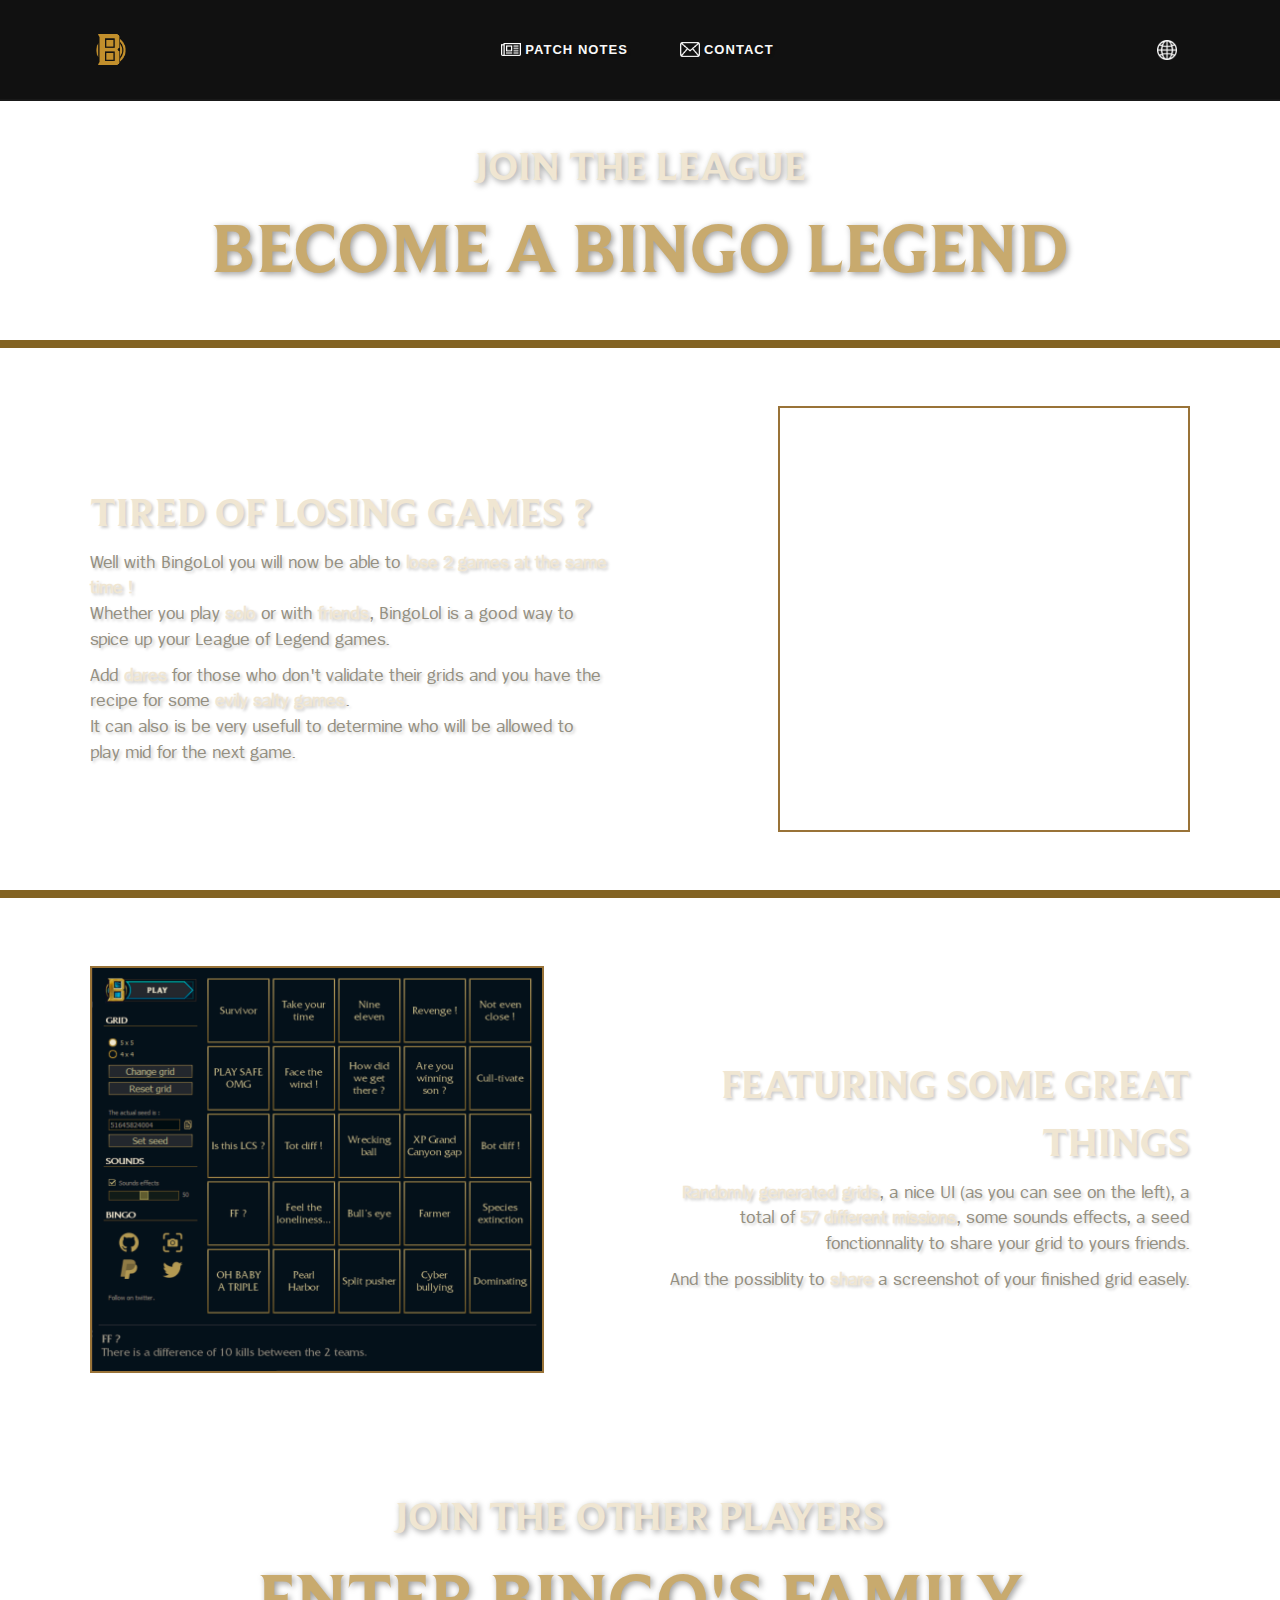
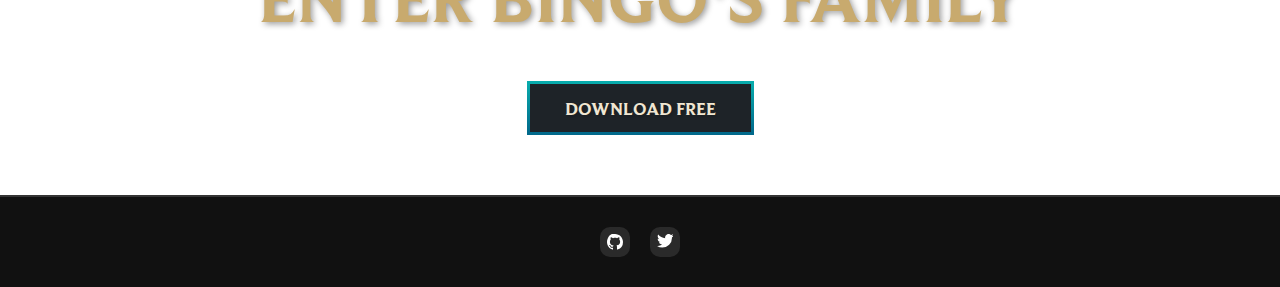
<file: index.html>
﻿<!DOCTYPE HTML>
<html>
	<head>
		<meta charset="UTF-8"/>
	    <link rel="shortcut icon" type="image/icon" href="ressource/image/favicon/iconeBingoLol.ico"/>
        <link type="text/css" rel="stylesheet" href="ressource/style/css/main.css"/>
        <script type="text/javascript" src="./ressource/script/js/clickable.js"></script>
		<title>Bingo League of Legends</title>
	</head>
	<body>

		<header>

            <nav>
                
                <ul>
                    <div class="BlogoH">
                        <a href="./index.html" ><img alt="icon bingo lol vectoriser" src="ressource/image/favicon/iconeBingoLolVector.png"></a>
                    </div>

                    <li>
                        <a href="#"><img alt="icon journal" src="ressource/image/favicon/journalLogo.png">Patch Notes</a>
                        
                    </li>
                    <li>
                        <a href="./ressource/html/contact_EN.html"><img alt="icon enveloppe" src="ressource/image/favicon/enveloppeicon.png">Contact</a>
                        
                    </li>

                    <div class="underGlobe">

                        <button onclick="myFunction()" class="dropbtn"></button>

                        <div id="myDropdown" class="dropdown-content">
                            <img id="img-arrow" alt="arrow icon" src="ressource/image/logo/flechehautblanc.png">
                            <a href="./ressource/html/index_FR.html">français</a>
                            <a id="red" href="./index.html">english ✔</a>
                        </div>

                        <img  alt="glob icon" src="ressource/image/favicon/globeicon.png">    

                    </div>
                </ul>

            </nav>


        </header>

        <main>
            <div class="tagline">
                <div class="tagline-content">
                    <h3>Join the League</h3>
                    <h2>Become a bingo legend</h2>
                </div>
            </div>
            
            <div class="div-img-text">

                <div class="text-near-img">
                    <h3>Tired of losing games ?</h3>
                    <p class="middleText">
                        Well with BingoLol you will now be able to <strong>lose 2 games at the same time !</strong> <br>
                        Whether you play <strong>solo</strong> or with <strong>friends</strong>, BingoLol is a good way to spice up your League of Legend games.
                    </p>
                    <p class="middleText">
                        Add <strong>dares</strong> for those who don't validate their grids and you have the recipe for some <strong>evily salty games</strong>. <br>
                        It can also is be very usefull to determine who will be allowed to play mid for the next game.
                    </p>
                </div>
                
    
                <div  id="img-border" class="grid-swap"></div>
       
                
                </div>
            </div>

            <div class="div-img-text">

                <img id="img-border" class="img-near-text" src="./ressource/image/screen/fullscreen.png" width="454" height="407">

                <div class="text-near-img2">
                    <h3>Featuring some great things</h3>
                    <p class="middleText2">
                        <strong>Randomly generated grids</strong>, a nice UI (as you can see on the left), a total of <strong>57 different missions</strong>,
                        some sounds effects, a seed fonctionnality to share your grid to yours friends.
                    </p>
                    <p class="middleText2">And the possiblity to <strong>share</strong> a screenshot of your finished grid easely.</p>
                </div>
            </div>
            
            

            <div class="tagline">
                <div class="tagline-content">
                    <h3>join the <span id="compteur"></span> other players</h3>
                    <h2>Enter bingo's family</h2>
                    <a href="https://github.com/TrOllOchamO/BingoLol/releases/download/latest/BingoLol.zip" download="BingoLol-EN.zip" class="btn btn-primary">Download free</a>

                </div>
            </div>

            
            <script type="text/javascript" src="./ressource/script/js/compteur.js"></script>

        </main>

        <footer>
            <nav>
                <ul>
                    <li>
                        <a id="github" href="https://github.com/TrOllOchamO/BingoLol" target="_blank">
                            <svg height="16" viewBox="0 0 16 16" width="16">
                                <path d="M5 0C3.58 0 0 3.58 0 8c0 3.54 2.29 6.53 5.47 7.59.4.07.55-.17.55-.38 0-.19-.01-.82-.01-1.49-2.01.37-2.53-.49-2.69-.94-.09-.23-.48-.94-.82-1.13-.28-.15-.68-.52-.01-.53.63-.01 1.08.58 1.23.82.72 1.21 1.87.87 2.33.66.07-.52.28-.87.51-1.07-1.78-.2-3.64-.89-3.64-3.95 0-.87.31-1.59.82-2.15-.08-.2-.36-1.02.08-2.12 0 0 .67-.21 2.2.82.64-.18 1.32-.27 2-.27.68 0 1.36.09 2 .27 1.53-1.04 2.2-.82 2.2-.82.44 1.1.16 1.92.08 2.12.51.56.82 1.27.82 2.15 0 3.07-1.87 3.75-3.65 3.95.29.25.54.73.54 1.48 0 1.07-.01 1.93-.01 2.2 0 .21.15.46.55.38A8.013 8.013 0 0016 8c0-4.42-3.58-8-8-8z"></path>
                            </svg>
                        </a>
                    </li>
                    <li>
                        <a id="twitter" href="https://twitter.com/BingoLolOff?t=13NYAyNQcbNKwDJpfPyWow&s=09" target="_blank">
                            <svg height="16" viewBox="0 0 16 16" width="16">
                                <path d="M5.24 13.54a9.66 9.66 0 009.73-9.73v-.44a6.85 6.85 0 001.71-1.77 6.79 6.79 0 01-2 .54A3.45 3.45 0 0016.19.25a7.33 7.33 0 01-2.17.83 3.42 3.42 0 00-5.83 3.11 9.63 9.63 0 01-7-3.57 3.39 3.39 0 00-.37 2.49 3.43 3.43 0 001.43 2.08A3.5 3.5 0 01.7 4.76a3.4 3.4 0 002.74 3.35 3.34 3.34 0 01-1.54.06 3.41 3.41 0 001.21 1.7 3.48 3.48 0 002 .68 6.82 6.82 0 01-4.25 1.46 5.51 5.51 0 01-.81-.05 9.63 9.63 0 005.24 1.54"></path>
                            </svg>
                        </a>
                    </li>
                </ul>
            </nav>
        </footer>

	</body>
</html>
</file>
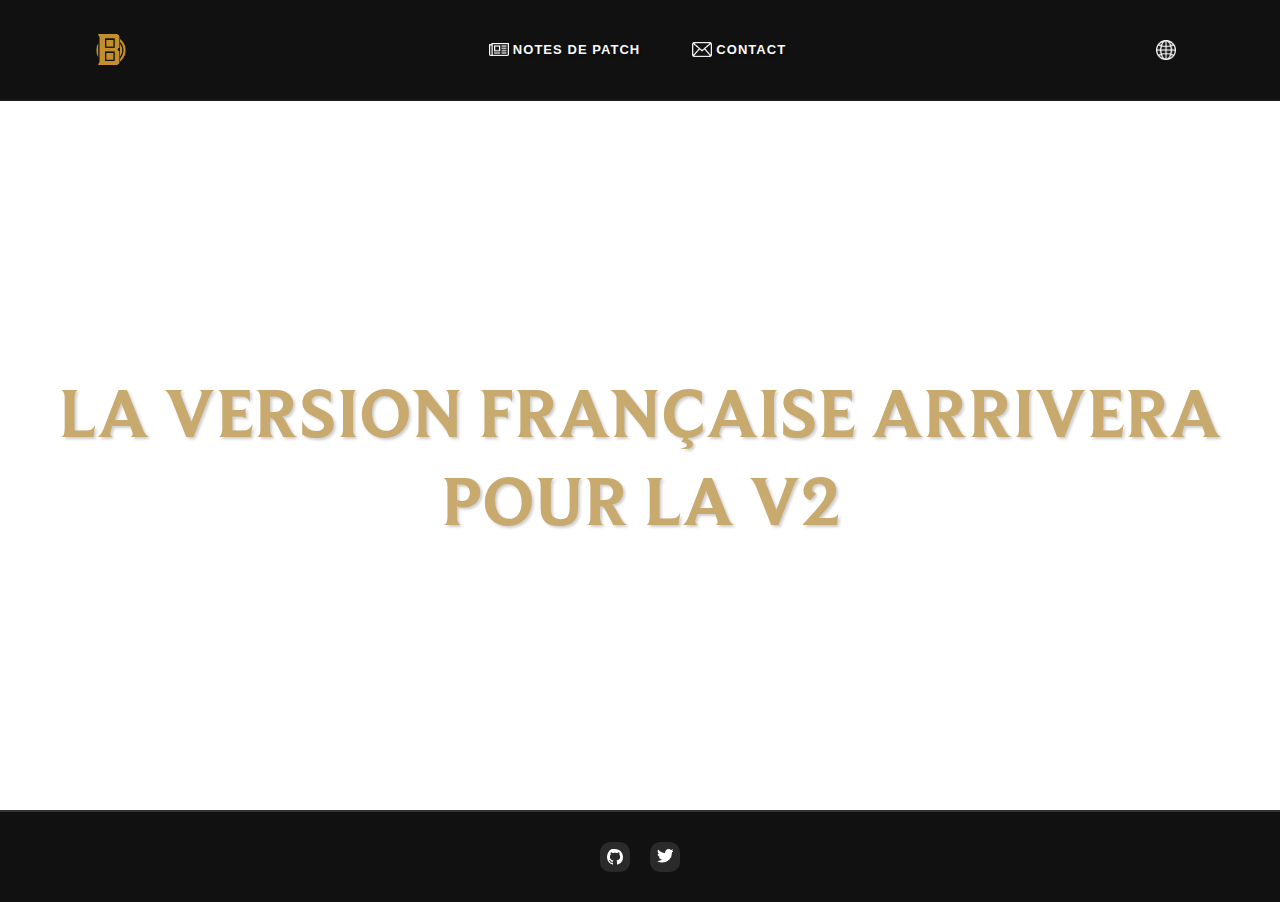
<file: ressource/html/index_FR.html>
﻿<!DOCTYPE HTML>
<html>
	<head>
		<meta charset="UTF-8"/>
	    <link rel="shortcut icon" type="image/icon" href="../image/favicon/iconeBingoLol.ico"/>
        <link type="text/css" rel="stylesheet" href="../style/css/main.css"/>
        <script type="text/javascript" src="../script/js/clickable.js"></script>
		<title>Bingo League of Legends</title>
	</head>
	<body>

		<header class="main-head">

            <nav>
                
                <ul>
                    <div class="BlogoH">
                        <a href="./index_FR.html" ><img alt="icon bingo lol vectoriser" src="../image/favicon/iconeBingoLolVector.png"></a>
                    </div>

                    <li>
                        <a href="#"><img alt="icon journal" src="../image/favicon/journalLogo.png">Notes de patch</a>
                        
                    </li>
                    <li>
                        <a href="./contact_FR.html"><img alt="icon enveloppe" src="../image/favicon/enveloppeicon.png">Contact</a>
                        
                    </li>

                    <div class="underGlobe">

                        <button onclick="myFunction()" class="dropbtn"></button>

                        <div id="myDropdown" class="dropdown-content">
                            <img id="img-arrow" alt="arrow icon" src="../image/logo/flechehautblanc.png">
                            <a id="red" href="./index_FR.html">français ✔</a>
                            <a href="../../index.html">english</a>
                        </div>

                        <img  alt="glob icon" src="../image/favicon/globeicon.png">    

                    </div>
                </ul>

            </nav>


        </header>

        <main>

                <div class="div-contact">
                    <h2>La version Française arrivera pour la V2</h2>
                </div>

        </main>

        <footer>
            <nav>
                <ul>
                    <li>
                        <a id="github" href="https://github.com/TrOllOchamO/BingoLol" target="_blank">
                            <svg height="16" viewBox="0 0 16 16" width="16">
                                <path d="M5 0C3.58 0 0 3.58 0 8c0 3.54 2.29 6.53 5.47 7.59.4.07.55-.17.55-.38 0-.19-.01-.82-.01-1.49-2.01.37-2.53-.49-2.69-.94-.09-.23-.48-.94-.82-1.13-.28-.15-.68-.52-.01-.53.63-.01 1.08.58 1.23.82.72 1.21 1.87.87 2.33.66.07-.52.28-.87.51-1.07-1.78-.2-3.64-.89-3.64-3.95 0-.87.31-1.59.82-2.15-.08-.2-.36-1.02.08-2.12 0 0 .67-.21 2.2.82.64-.18 1.32-.27 2-.27.68 0 1.36.09 2 .27 1.53-1.04 2.2-.82 2.2-.82.44 1.1.16 1.92.08 2.12.51.56.82 1.27.82 2.15 0 3.07-1.87 3.75-3.65 3.95.29.25.54.73.54 1.48 0 1.07-.01 1.93-.01 2.2 0 .21.15.46.55.38A8.013 8.013 0 0016 8c0-4.42-3.58-8-8-8z"></path>
                            </svg>
                        </a>
                    </li>
                    <li>
                        <a id="twitter" href="https://twitter.com/BingoLolOff?t=13NYAyNQcbNKwDJpfPyWow&s=09" target="_blank">
                            <svg height="16" viewBox="0 0 16 16" width="16">
                                <path d="M5.24 13.54a9.66 9.66 0 009.73-9.73v-.44a6.85 6.85 0 001.71-1.77 6.79 6.79 0 01-2 .54A3.45 3.45 0 0016.19.25a7.33 7.33 0 01-2.17.83 3.42 3.42 0 00-5.83 3.11 9.63 9.63 0 01-7-3.57 3.39 3.39 0 00-.37 2.49 3.43 3.43 0 001.43 2.08A3.5 3.5 0 01.7 4.76a3.4 3.4 0 002.74 3.35 3.34 3.34 0 01-1.54.06 3.41 3.41 0 001.21 1.7 3.48 3.48 0 002 .68 6.82 6.82 0 01-4.25 1.46 5.51 5.51 0 01-.81-.05 9.63 9.63 0 005.24 1.54"></path>
                            </svg>
                        </a>
                    </li>
                </ul>
            </nav>
        </footer>

	</body>
</html>
</file>
<file: ressource/style/css/main.css>
/* GLOBAL CSS */

*{
    margin: 0;
    padding: 0;
    box-sizing: border-box;
}

body, html{height:100%;}

@font-face {
    font-family: "Beaufort for LOL";
    src: url("../../font/beaufort/Beaufort\ for\ LOL\ Bold.ttf");
}

@font-face {
    font-family: "Spiegel";
    src: url("../../font/spiegel/spiegel.ttf");
}

@keyframes fondu{
    0%{background-image: url("../../image/screen/grid5x5.png");}
    10%{background-image: url("../../image/screen/grid5x5line.png");}
    20%{background-image: url("../../image/screen/grid5x5line.png");}
    30%{background-image: url("../../image/screen/grid5x5line.png");}
    40%{background-image: url("../../image/screen/grid5x5line.png");}
    50%{background-image: url("../../image/screen/grid5x5line.png");}
    60%{background-image: url("../../image/screen/grid5x5.png");}
    70%{background-image: url("../../image/screen/grid5x5.png");}
    80%{background-image: url("../../image/screen/grid5x5.png");}
    90%{background-image: url("../../image/screen/grid5x5.png");}
    100%{background-image: url("../../image/screen/grid5x5.png");}

}


@keyframes color {
    0%   { background: #010e1a; }
    20%  { background: #05101A; }
    40%  { background: #0A1A28; }
    60%  { background: #0A1A28; }
    80%  { background: #05101A; }
    100% { background: #010e1a; }
}

#img-border{
    border: solid 2px #997338;
}


body{
    animation: color 15s infinite linear;
    color: #948f81;
    font-size: 18px;
    text-shadow: 2px 2px 3px rgba(0,0,0,.2);
}
  
/*    HEADER     */

header {
    border-bottom:2px solid rgba(51,51,51,.25);
    background: #111111;
    color: #f9f9f9;
    position: fixed;
    width: 100%;
    top: 0px;
    z-index: 3;

    min-height: 10vh;
}


header a{
    font-family: "FF Mark W05",Arial,sans-serif;
    font-size: 13px;
    font-weight: 600;
    letter-spacing: .08em;
    text-transform: uppercase;
    color: #f9f9f9;
    text-decoration: none;
    
    display: flex;
    align-items: center;
    
}

header nav{
    margin: auto;
    padding: 2rem;
    width: 90%;  
}

header nav ul{
    display: flex;
    column-gap: 20px;
    align-items: center;
    list-style: none;
}

header li:hover{
    border-bottom: 3px solid #00a0ba;
    display: flex;
    cursor: pointer;
    background: #2A2A2A;
    border-radius: 4px;
}



header nav ul li{
    padding-left: 16px;
    padding-right: 16px;
    padding-top: 7.5px;
    padding-bottom: 7.5px; 
    
}

header nav ul li a img{

    width: 20px;
    margin-right: 4px;
}

/* logo vectoriser en haut a gauche | vectorised logo top left */ 

.BlogoH {
    margin-right: auto;

}

.BlogoH a:hover{
    box-shadow: none;
}

.BlogoH img{
    width: 30px;
}

/* globe clicable en haut a droite pour changer la langue et le menu deroulant | clickable globe top right for change the language with a pixels scrolling menu*/

.underGlobe {
    margin-left: auto;
    align-items: center;
    justify-content: center;
    height: 35px;
    width: 35px;
    position: relative;
    display: flex;

}

.underGlobe img {
    width: 20px;
    }

.underGlobe:hover{
    display: flex;
    cursor: pointer;
    background: #2A2A2A;
    border-radius: 4px;
}

/* menu deroulant | scrolling menu */

.dropdown-child {
    display: none;
    background-color: #ffffff;
    min-width: 100px;

}


.dropdown-child a {
    color: black;
    padding: 20px;
    text-decoration: none;
    display: block;
    box-shadow: none;
}

.underGlobe:focus .dropdown-child {
    display: block;
}

.dropbtn {
    position: absolute;
    padding: 17.5px;
    border: none;
    cursor: pointer;
    background-color: #ffffff;
    opacity: 0.0;    
}

.dropdown-content a{ 
    box-shadow: none;
}


.dropdown-content {
    display: none;
    position: absolute;
    background-color: #f9f9f9;
    min-width: 160px;
    top: 45px;
    border-radius: 4px;
}

.dropdown-content a {
    color: #747474;
    padding: 12px 16px;
    text-decoration: none;
    display: block;
}
.dropdown-content a:hover, #red:hover{
    color: black;
}

.show {
    display:block;
}

#img-arrow{
    position: absolute;
    left: 70px;
    top: -13px;
}

#red{
    color: #c4202b;
}

/* main */

main{
    margin: auto;   
    padding-top: 10vh;
    text-align: center;
}

/* div centrale avec une image et du text | the central div with picture and text  */

.titre-mid{
    margin: 30px 0;
}

.div-img-text{
    height: 550px;
    display: flex;
    flex-direction: row;
    align-items: center;
    justify-content: space-between;
    border-top: 8px solid transparent;
    border-image: linear-gradient(to right,#836323 0,#836323 51%,#836323 100%);
    border-image-slice: 100%;
    border-image-slice: 1;
    line-height: 1.42857143;

}

.text-near-img{
    position: relative;
    margin-left: 7%;
    min-height: 1px;
    padding-right: 15px;
    width: 41.66666667%;
}

.text-near-img  h3{
    text-align: start;
}

.grid-swap{
    margin-right: 7%;
    width: 412px;
    height: 426px;
    animation: fondu 10s ease-in infinite both;
}


.img-near-text{
    margin-left: 7%;
}


.text-near-img2{
    text-align: end;
    position: relative;
    min-height: 1px;
    width: 41.66666667%;
    margin-right: 7%;
}


.middleText2{
    text-align: end;
}


.middleText{
    text-align: start;
}

.img-text{
    float: right;
    margin: 0px 10px 0px 15px;
}

/* couleur des svg | color of svg */

svg{
    fill: white;
}

/* le bas de page | the foot page */ 

footer{
    background-color: #111111;
    border-top: 2px solid #343434;
    min-height: 10vh;
    
}

footer nav{
    
    height: 10vh;
    display: flex;
    align-items: center;
    
    
}

footer nav ul{
    display: flex;
    column-gap: 20px;
    flex: 1 ;
    align-items: center;
    list-style: none;
    justify-content: center;
}

footer nav ul li{
    background-color: #2A2A2A ;
    height: 30px;
    width: 30px;
    padding: 7px 7px 7px 7px;
    border-radius: 10px;
}

/* le bouton de telechargement | the download button */

.buttonTElechaegement{
    text-align: center;
    margin: 20px auto;
}

.btn-primary {
    border: 3px solid rgba(192,252,253,.7);
    border-radius: 0;
    padding: 13px 35px 12px;
    color: #f0e6d2;
    font-size: 18px;
    font-family: "Beaufort for LOL";
    font-weight: 400;
    font-style: normal;
    text-transform: uppercase;
    background: #1e2328;
    background-image: transparent;
    box-shadow: 0 0 0 0 transparent;
    border-image: linear-gradient(to bottom,#08abac 0,#01698b 100%);
    border-image-slice: 1;
    transition: all ease .5s;
    margin: 30px auto;
    text-decoration: none;
    display: inline-block;
}

/* la police d'écriture des différentes balises | font styles for balise */
.tagline{
    z-index: 100;
    bottom: 4.5%;
    text-align: center;
    width: 100%;
    margin: 50px auto;
}

.tagline h3 {
    margin-top: 0;
    margin-bottom: .3em;
    text-shadow: 2px 2px 6px rgba(0,0,0,.4);
}

.tagline h2 {
    margin-top: 0;
    margin-bottom: .3em;
    text-shadow: 2px 2px 6px rgba(0,0,0,.4);
}

.btn-primary, h1, h2, h3, h4 {
    font-family: "Beaufort for LOL",YuMincho,"Yu Mincho","MS Mincho","Hiragino Kaku Gothic ProN",serif;
    margin-top: 20px;
    margin-bottom: 10px;
}

h2 {
    color: #c8aa6e;
    font-size: 70px;
    text-transform: uppercase;
}

h3 {
    color: #f0e6d2;
    font-size: 40px;
    text-transform: uppercase;
    
}

h1, h2, h3, h4 {
    font-family: "Beaufort for LOL",Helvetica,Sans-Serif;
    font-weight: 500;
    font-style: normal;
}




/* autre | other */


a:hover{
    -webkit-box-shadow: 0px 0px 100px 0px #997338;
    -moz-box-shadow: 0px 0px 100px 0px #997338;
    box-shadow: 0px 0px 100px 0px #997338;
    transition: .8s ease;
    }



p{
    font-family: Spiegel;
    font-weight: 400;
    font-style: normal;
    margin: 0 0 10px;
}

strong{
    color: #f0e6d2;
}


#strong-win{
    color:#09abae;
}

/* la page contact | the contact page */

.div-contact{
    display: flex;
    flex-direction: row;
    align-items: center;
    justify-content: center;
    column-gap: 150px;
    height: 100%;
    min-height: 80vh ;
}

/* un tout petit peut pour les téléphones | for smartphone "a little bit" */

@media (max-width: 1000px) {
    .div-contact {
      flex-direction: column;
    }

    .div-img-text {
        flex-direction: column;
      }
    
    .text-near-img{
        margin: 0px 0px 0px 0px;
    }

    .grid-swap{
        margin: 0px 0px 30px 0px;
    }

    .img-near-text{
        margin: 30px 0px 0px 0px;
    }

    .div-img-text{
        height:1010px;
    }
  
    .d1{
      margin: auto;
    }
}
.img-contact{

    border-radius: 500px;
    border: solid 4px #997338;

}

.img-contact:hover{

    border: solid 4px #09abae;
}

.div-contact a:hover{

   box-shadow: none;
}



/* le magnifique compteur de téléchargement | counter of download  */

#compteur{
    text-align: center;
    width: 50px;
    height: 50px;
}
</file>
